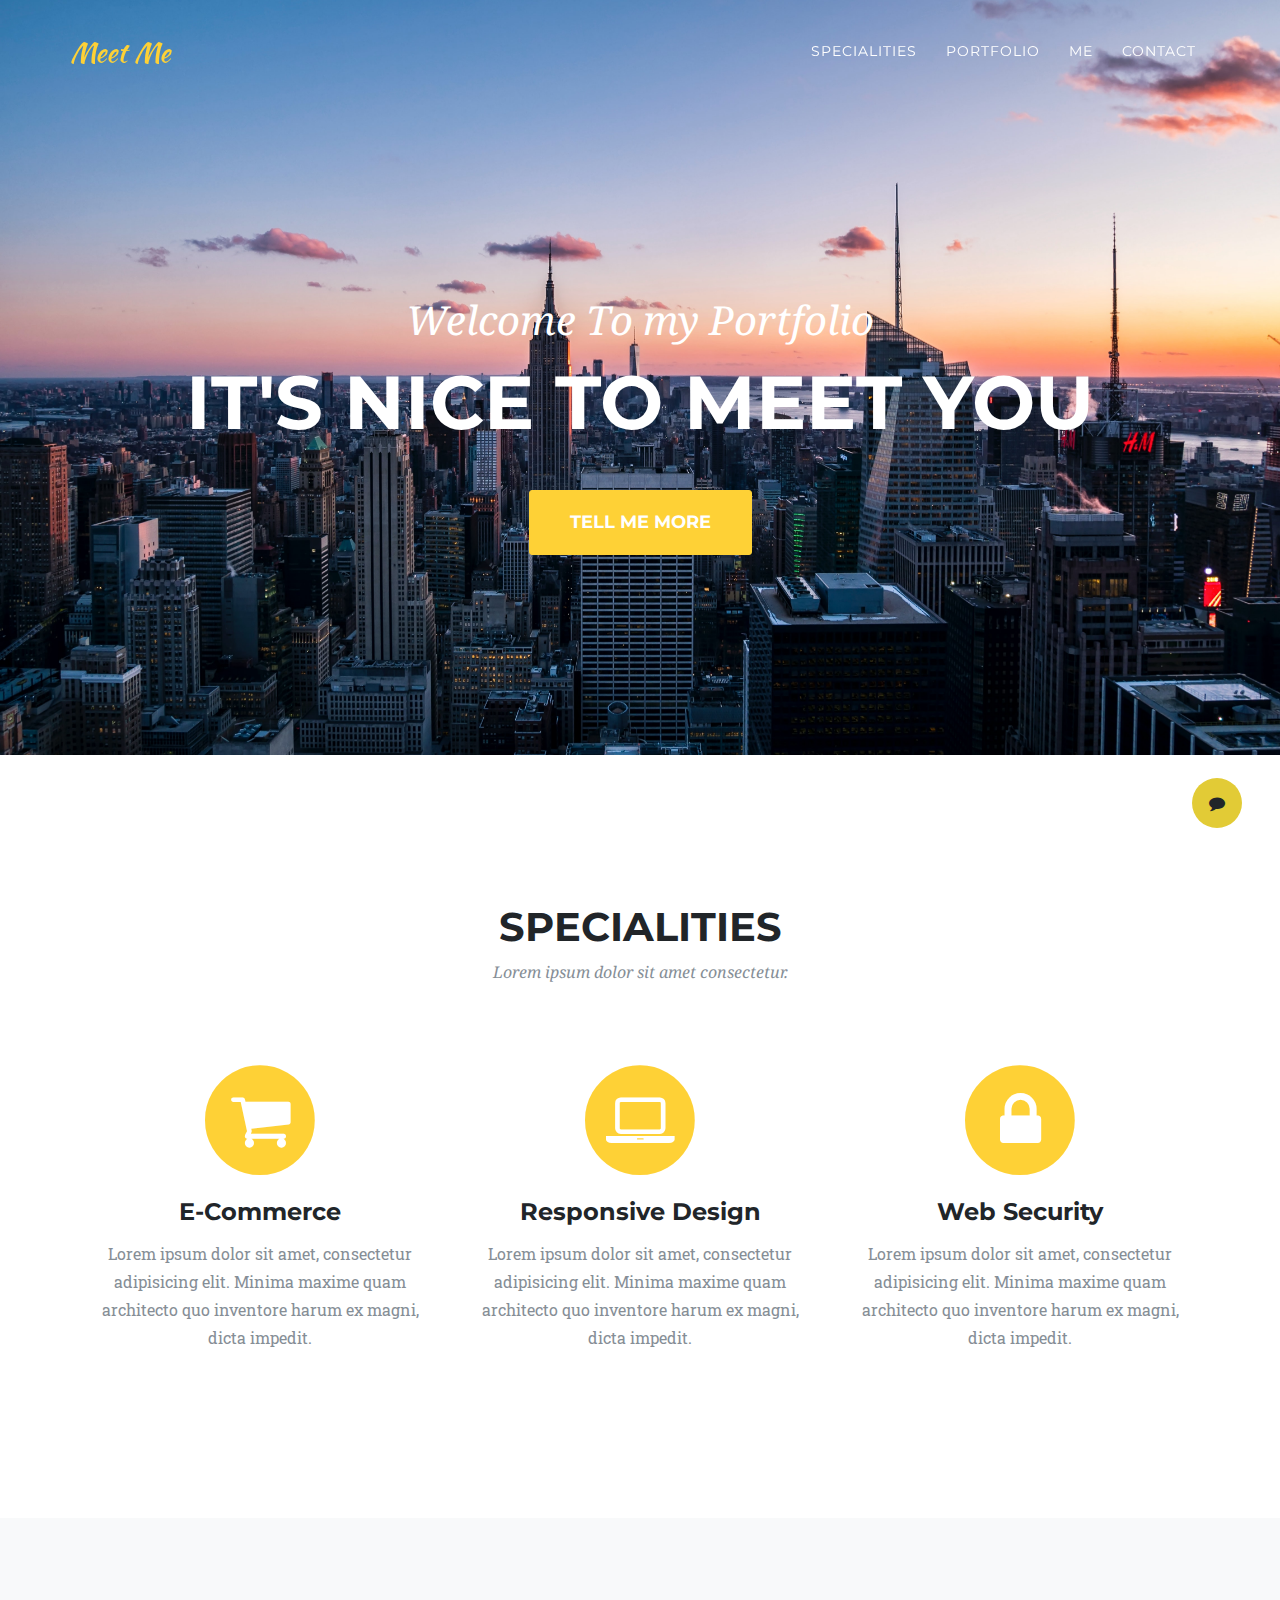
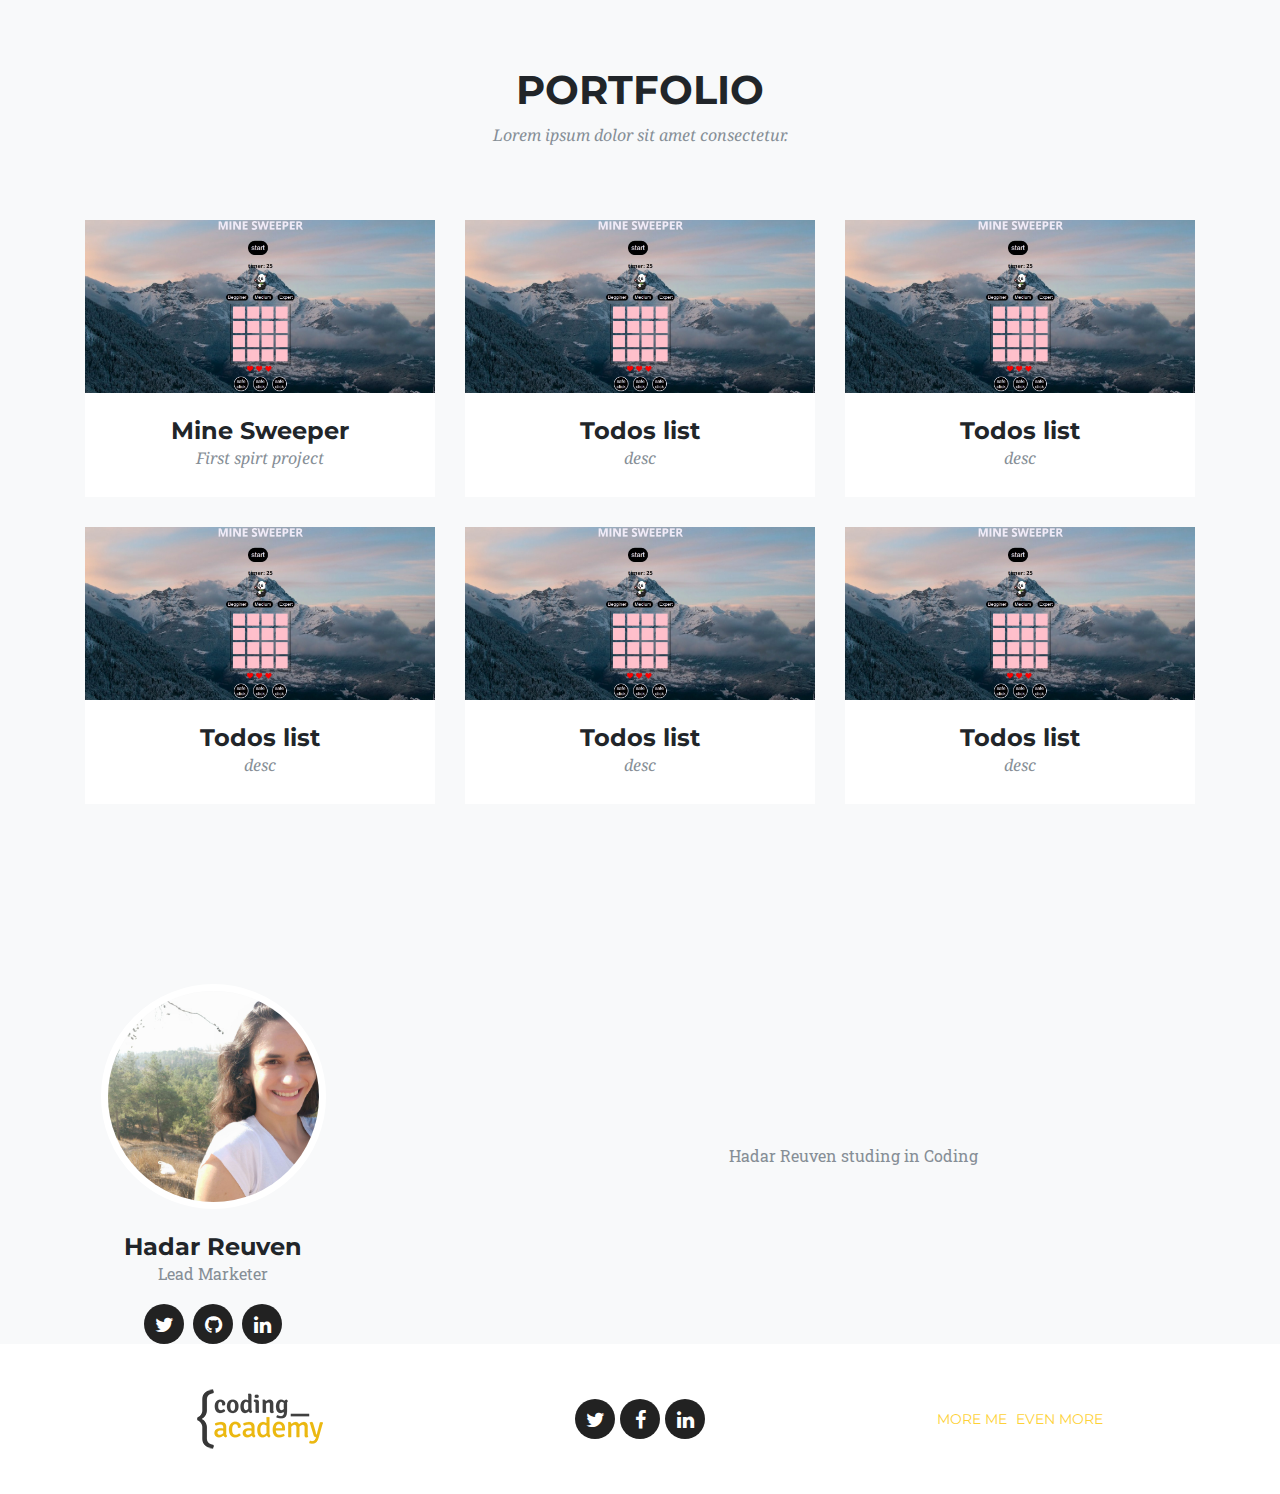
<file: index.html>
<!DOCTYPE html>
<html lang="en">

<head>

  <meta charset="utf-8">
  <meta name="viewport" content="width=device-width, initial-scale=1, shrink-to-fit=no">
  <meta name="description" content="">
  <meta name="author" content="">

  <title>Coding Academy</title>
  <!-- Bootstrap core CSS -->
  <link href="vendor/bootstrap/css/bootstrap.min.css" rel="stylesheet">

  <!-- Custom fonts for this template -->
  <link href="vendor/font-awesome/css/font-awesome.min.css" rel="stylesheet" type="text/css">
  <link href="https://fonts.googleapis.com/css?family=Montserrat:400,700" rel="stylesheet" type="text/css">
  <link href='https://fonts.googleapis.com/css?family=Kaushan+Script' rel='stylesheet' type='text/css'>
  <link href='https://fonts.googleapis.com/css?family=Droid+Serif:400,700,400italic,700italic' rel='stylesheet' type='text/css'>
  <link href='https://fonts.googleapis.com/css?family=Roboto+Slab:400,100,300,700' rel='stylesheet' type='text/css'>

  <!-- Custom styles for this template -->
  <link href="css/ca-gallery.css" rel="stylesheet">

</head>

<body id="page-top" onload="onInitPage()">
  <div class="offcanvas-btn" onClick="openCanvas()">
    <i class="fa fa-comment" aria-hidden="true"></i>
  </div>
  <aside class="offcanvas-aside">

  <!-- Contact -->
  <section id="contact">
    <h4>Contact Me</h4>
  </section>
    
  </aside>

  <!-- Navigation -->
  <nav class="navbar navbar-expand-lg navbar-dark fixed-top" id="mainNav">
    <div class="container">
      <a class="navbar-brand js-scroll-trigger" href="#page-top">Meet Me</a>
      <button class="navbar-toggler navbar-toggler-right" type="button" data-toggle="collapse" data-target="#navbarResponsive"
        aria-controls="navbarResponsive" aria-expanded="false" aria-label="Toggle navigation">
          <i class="fa fa-bars"></i>
        </button>
      <div class="collapse navbar-collapse" id="navbarResponsive">
        <ul class="navbar-nav ml-auto">
          <li class="nav-item">
            <a class="nav-link js-scroll-trigger" href="#services">Specialities</a>
          </li>
          <li class="nav-item">
            <a class="nav-link js-scroll-trigger" href="#portfolio">Portfolio</a>
          </li>
          <li class="nav-item">
            <a class="nav-link js-scroll-trigger" href="#me">Me</a>
          </li>
          <li class="nav-item">
            <a class="nav-link js-scroll-trigger" href="#contact">Contact</a>
          </li>
        </ul>
      </div>
    </div>
  </nav>

  <!-- Header -->
  <header class="masthead">
    <div class="container">
      <div class="intro-text">
        <div class="intro-lead-in">Welcome To my Portfolio</div>
        <div class="intro-heading">It's Nice To Meet You</div>
        <a class="btn btn-xl js-scroll-trigger" href="#services">Tell Me More</a>
      </div>
    </div>
  </header>

  <!-- Services -->
  <section id="services">
    <div class="container">
      <div class="row">
        <div class="col-lg-12 text-center">
          <h2 class="section-heading">Specialities</h2>
          <h3 class="section-subheading text-muted">Lorem ipsum dolor sit amet consectetur.</h3>
        </div>
      </div>
      <div class="row text-center">
        <div class="col-md-4">
          <span class="fa-stack fa-4x">
              <i class="fa fa-circle fa-stack-2x text-primary"></i>
              <i class="fa fa-shopping-cart fa-stack-1x fa-inverse"></i>
            </span>
          <h4 class="service-heading">E-Commerce</h4>
          <p class="text-muted">Lorem ipsum dolor sit amet, consectetur adipisicing elit. Minima maxime quam architecto quo inventore harum ex
            magni, dicta impedit.</p>
        </div>
        <div class="col-md-4">
          <span class="fa-stack fa-4x">
              <i class="fa fa-circle fa-stack-2x text-primary"></i>
              <i class="fa fa-laptop fa-stack-1x fa-inverse"></i>
            </span>
          <h4 class="service-heading">Responsive Design</h4>
          <p class="text-muted">Lorem ipsum dolor sit amet, consectetur adipisicing elit. Minima maxime quam architecto quo inventore harum ex
            magni, dicta impedit.</p>
        </div>
        <div class="col-md-4">
          <span class="fa-stack fa-4x">
              <i class="fa fa-circle fa-stack-2x text-primary"></i>
              <i class="fa fa-lock fa-stack-1x fa-inverse"></i>
            </span>
          <h4 class="service-heading">Web Security</h4>
          <p class="text-muted">Lorem ipsum dolor sit amet, consectetur adipisicing elit. Minima maxime quam architecto quo inventore harum ex
            magni, dicta impedit.</p>
        </div>
      </div>
    </div>
  </section>

  <!-- Portfolio Grid -->
  <section class="bg-light" id="portfolio">
    <div class="container">
      <div class="row">
        <div class="col-lg-12 text-center">
          <h2 class="section-heading">Portfolio</h2>
          <h3 class="section-subheading text-muted">Lorem ipsum dolor sit amet consectetur.</h3>
        </div>
        <div class="row container-rows">
        </div>
      </div>
    </div>
  </section>


  <!-- Me -->
  <section class="bg-light" id="me" style="padding: 0px;">
      <div class="row">
        <div class="col-sm-4">
          <div class="team-member">
            <img class="mx-auto rounded-circle" src="images/Hadar-Reuven.jpeg" alt="">
            <h4>Hadar Reuven</h4>
            <p class="text-muted">Lead Marketer</p>
            <ul class="list-inline social-buttons">
              <li class="list-inline-item">
                <a href="#">
                    <i class="fa fa-twitter"></i>
                  </a>
              </li>
              <li class="list-inline-item">
                <a href="https://github.com/Hadar5325" target="_blank">
                    <i class="fa fa-github"></i>
                  </a>
              </li>
              <li class="list-inline-item">
                <a href="https://www.linkedin.com/in/hadar-reuven-b125a3166/" target="_blank">
                    <i class="fa fa-linkedin"></i>
                  </a>
              </li>
            </ul>
          </div>
        </div>
        <div class="col-sm-8 flex-align-center">
            <p class="large text-muted  about-description">Hadar Reuven studing in Coding</p>    
        </div>
      </div>
  </section>


  <!-- Footer -->
  <footer>
    <div class="container">
      <div class="row">
        <div class="col-md-4 flex-align-center">
          <a href="http://coding-academy.org" target="_blank">
            <img src="./img/ca-logo.png" alt="">
          </a>
        </div>
        <div class="col-md-4 flex-align-center">
          <ul class="list-inline social-buttons flex-align-center">
            <li class="list-inline-item">
              <a href="#">
                  <i class="fa fa-twitter"></i>
                </a>
            </li>
            <li class="list-inline-item flex-align-center">
              <a href="#">
                  <i class="fa fa-facebook"></i>
                </a>
            </li>
            <li class="list-inline-item">
              <a href="#">
                  <i class="fa fa-linkedin"></i>
                </a>
            </li>
          </ul>
        </div>
        <div class="col-md-4 flex-align-center">
            <ul class="list-inline quicklinks">
            <li class="list-inline-item">
              <a href="#">More Me</a>
            </li>
            <li class="list-inline-item">
              <a href="#">Even More</a>
            </li>
          </ul>
        </div>
      </div>
    </div>
  </footer>

  <!-- Portfolio Modals -->
<div class="total-modals">
</div>


  <!-- Bootstrap core JavaScript -->
  <script src="vendor/jquery/jquery.min.js"></script>
  <script src="vendor/popper/popper.min.js"></script>
  <script src="vendor/bootstrap/js/bootstrap.min.js"></script>
  
  <!-- Plugin JavaScript -->
  <script src="vendor/jquery-easing/jquery.easing.min.js"></script>
  
  <!-- Custom scripts for this template -->
  <script src="js/proj-service.js"></script>
  <script src="js/ca-gallery.js"></script>
  <script src="js/offCanvas.js"></script>
  <script src="js/main.js"></script>

</body>

</html>
</file>
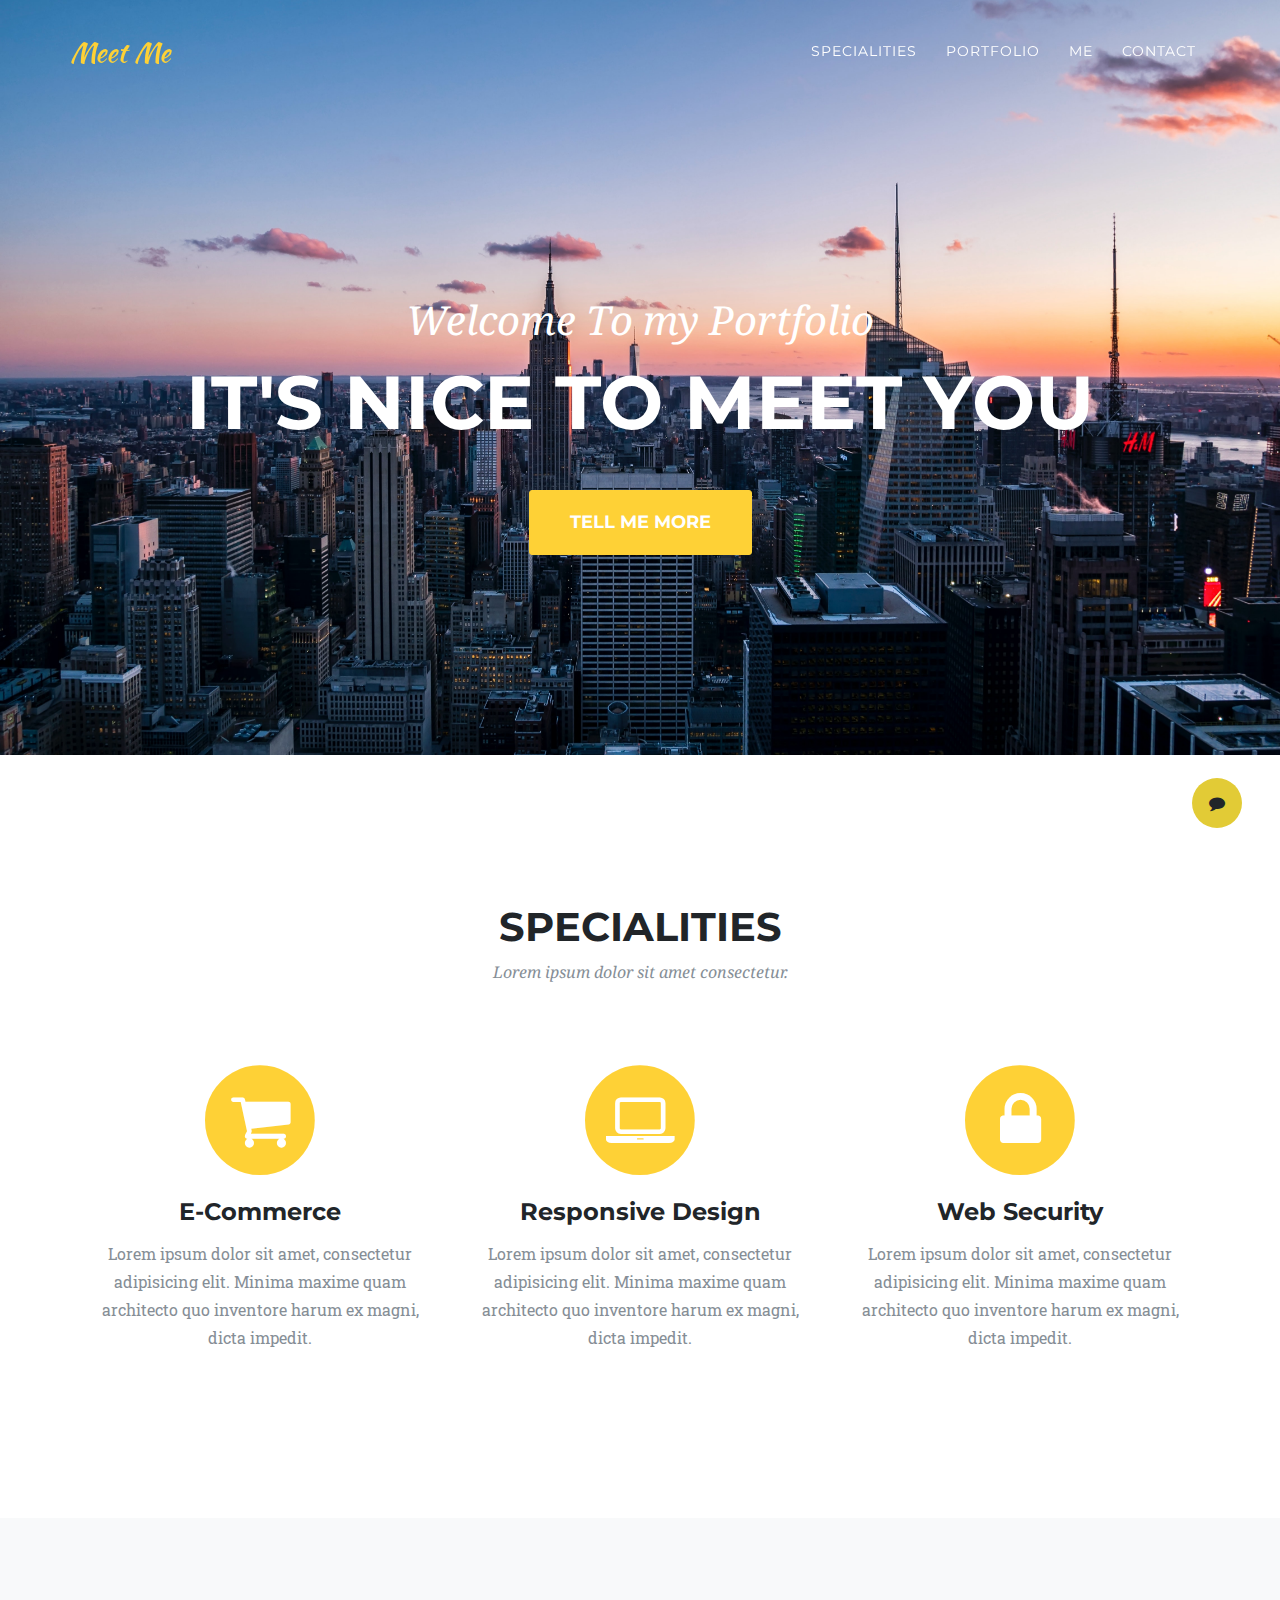
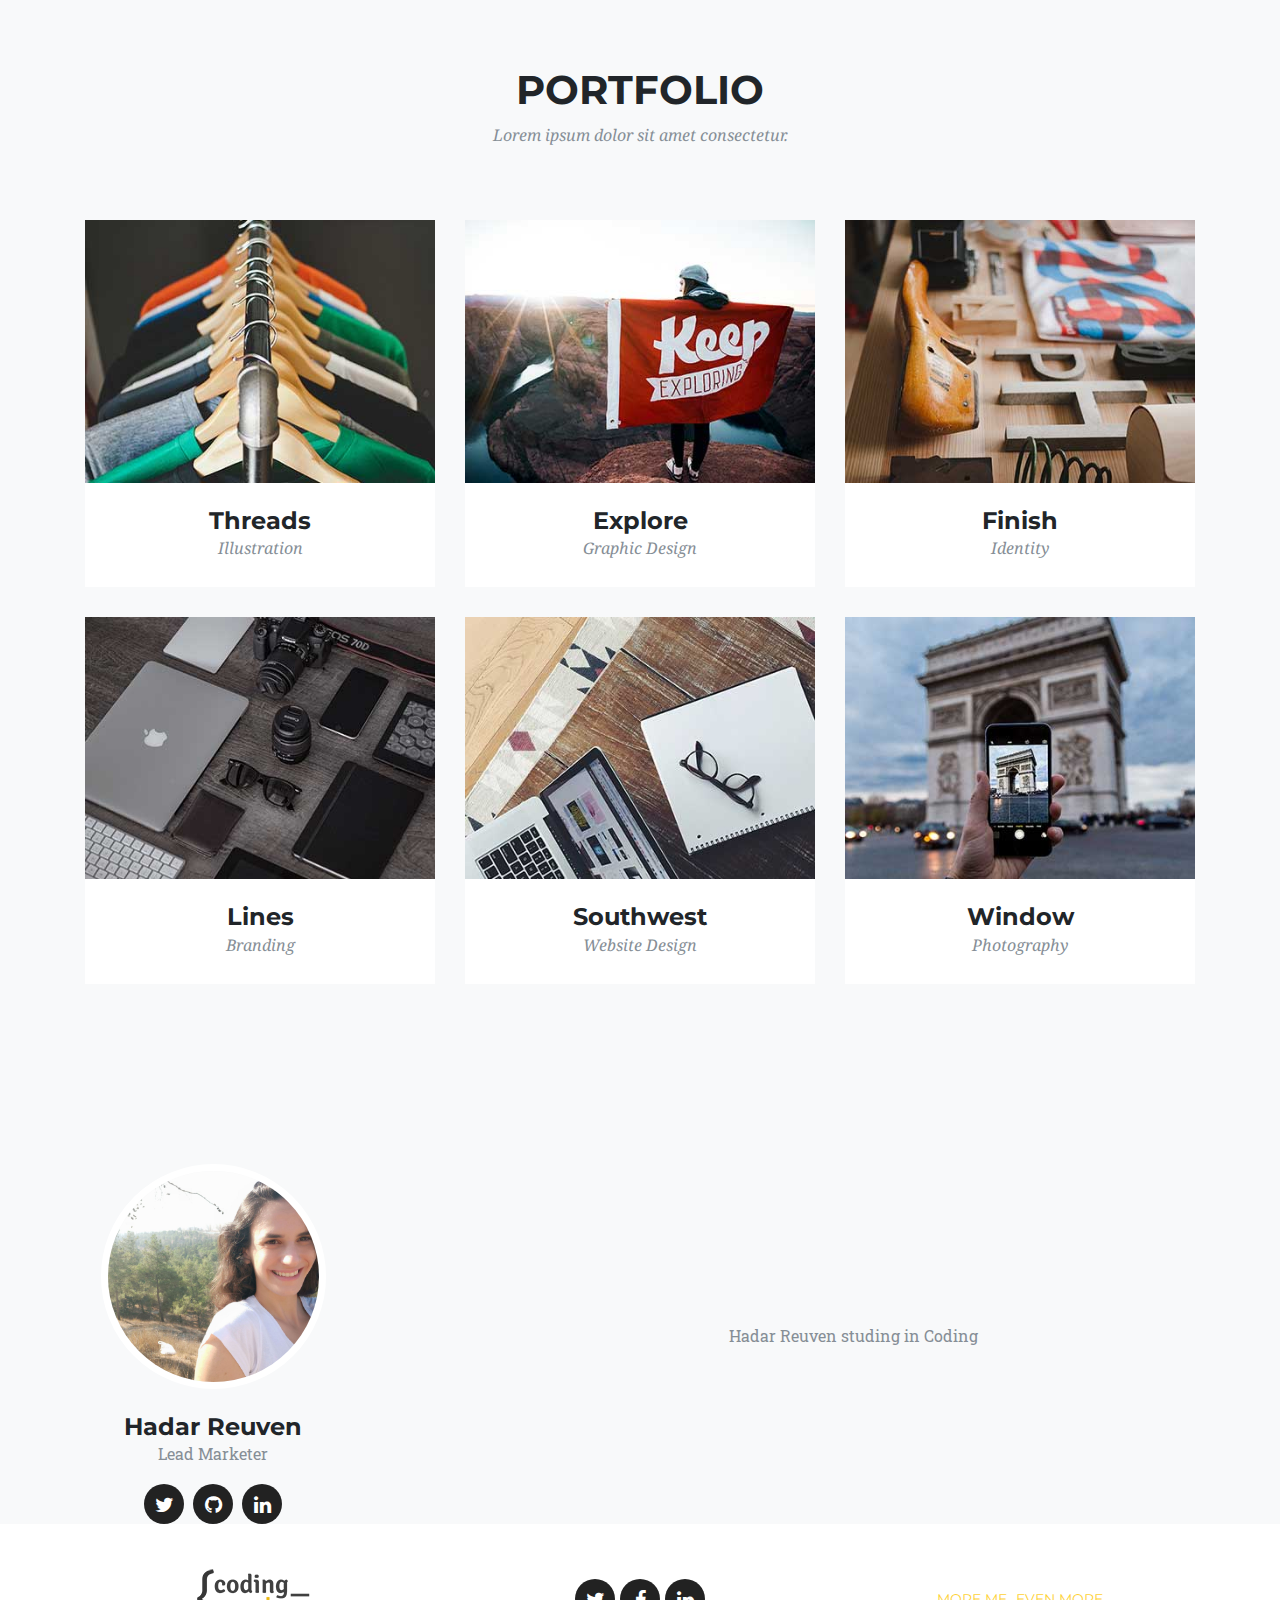
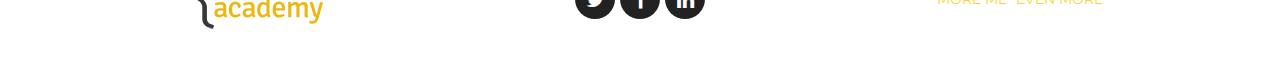
<file: copyHtml.html>
<!DOCTYPE html>
<html lang="en">

<head>

  <meta charset="utf-8">
  <meta name="viewport" content="width=device-width, initial-scale=1, shrink-to-fit=no">
  <meta name="description" content="">
  <meta name="author" content="">

  <title>Coding Academy</title>

  <!-- Bootstrap core CSS -->
  <link href="vendor/bootstrap/css/bootstrap.min.css" rel="stylesheet">

  <!-- Custom fonts for this template -->
  <link href="vendor/font-awesome/css/font-awesome.min.css" rel="stylesheet" type="text/css">
  <link href="https://fonts.googleapis.com/css?family=Montserrat:400,700" rel="stylesheet" type="text/css">
  <link href='https://fonts.googleapis.com/css?family=Kaushan+Script' rel='stylesheet' type='text/css'>
  <link href='https://fonts.googleapis.com/css?family=Droid+Serif:400,700,400italic,700italic' rel='stylesheet' type='text/css'>
  <link href='https://fonts.googleapis.com/css?family=Roboto+Slab:400,100,300,700' rel='stylesheet' type='text/css'>

  <!-- Custom styles for this template -->
  <link href="css/ca-gallery.css" rel="stylesheet">

</head>

<body id="page-top">
  <div class="offcanvas-btn" onClick="openCanvas()">
    <i class="fa fa-comment" aria-hidden="true"></i>
  </div>
  <aside class="offcanvas-aside">

  <!-- Contact -->
  <section id="contact">
    <h4>Contact Me</h4>
  </section>
    
  </aside>

  <!-- Navigation -->
  <nav class="navbar navbar-expand-lg navbar-dark fixed-top" id="mainNav">
    <div class="container">
      <a class="navbar-brand js-scroll-trigger" href="#page-top">Meet Me</a>
      <button class="navbar-toggler navbar-toggler-right" type="button" data-toggle="collapse" data-target="#navbarResponsive"
        aria-controls="navbarResponsive" aria-expanded="false" aria-label="Toggle navigation">
          <i class="fa fa-bars"></i>
        </button>
      <div class="collapse navbar-collapse" id="navbarResponsive">
        <ul class="navbar-nav ml-auto">
          <li class="nav-item">
            <a class="nav-link js-scroll-trigger" href="#services">Specialities</a>
          </li>
          <li class="nav-item">
            <a class="nav-link js-scroll-trigger" href="#portfolio">Portfolio</a>
          </li>
          <li class="nav-item">
            <a class="nav-link js-scroll-trigger" href="#me">Me</a>
          </li>
          <li class="nav-item">
            <a class="nav-link js-scroll-trigger" href="#contact">Contact</a>
          </li>
        </ul>
      </div>
    </div>
  </nav>

  <!-- Header -->
  <header class="masthead">
    <div class="container">
      <div class="intro-text">
        <div class="intro-lead-in">Welcome To my Portfolio</div>
        <div class="intro-heading">It's Nice To Meet You</div>
        <a class="btn btn-xl js-scroll-trigger" href="#services">Tell Me More</a>
      </div>
    </div>
  </header>

  <!-- Services -->
  <section id="services">
    <div class="container">
      <div class="row">
        <div class="col-lg-12 text-center">
          <h2 class="section-heading">Specialities</h2>
          <h3 class="section-subheading text-muted">Lorem ipsum dolor sit amet consectetur.</h3>
        </div>
      </div>
      <div class="row text-center">
        <div class="col-md-4">
          <span class="fa-stack fa-4x">
              <i class="fa fa-circle fa-stack-2x text-primary"></i>
              <i class="fa fa-shopping-cart fa-stack-1x fa-inverse"></i>
            </span>
          <h4 class="service-heading">E-Commerce</h4>
          <p class="text-muted">Lorem ipsum dolor sit amet, consectetur adipisicing elit. Minima maxime quam architecto quo inventore harum ex
            magni, dicta impedit.</p>
        </div>
        <div class="col-md-4">
          <span class="fa-stack fa-4x">
              <i class="fa fa-circle fa-stack-2x text-primary"></i>
              <i class="fa fa-laptop fa-stack-1x fa-inverse"></i>
            </span>
          <h4 class="service-heading">Responsive Design</h4>
          <p class="text-muted">Lorem ipsum dolor sit amet, consectetur adipisicing elit. Minima maxime quam architecto quo inventore harum ex
            magni, dicta impedit.</p>
        </div>
        <div class="col-md-4">
          <span class="fa-stack fa-4x">
              <i class="fa fa-circle fa-stack-2x text-primary"></i>
              <i class="fa fa-lock fa-stack-1x fa-inverse"></i>
            </span>
          <h4 class="service-heading">Web Security</h4>
          <p class="text-muted">Lorem ipsum dolor sit amet, consectetur adipisicing elit. Minima maxime quam architecto quo inventore harum ex
            magni, dicta impedit.</p>
        </div>
      </div>
    </div>
  </section>

  <!-- Portfolio Grid -->
  <section class="bg-light" id="portfolio">
    <div class="container">
      <div class="row">
        <div class="col-lg-12 text-center">
          <h2 class="section-heading">Portfolio</h2>
          <h3 class="section-subheading text-muted">Lorem ipsum dolor sit amet consectetur.</h3>
        </div>
      </div>
      <div class="row">
        <div class="col-md-4 col-sm-6 portfolio-item">
          <a class="portfolio-link" data-toggle="modal" href="#portfolioModal1">
            <div class="portfolio-hover">
              <div class="portfolio-hover-content">
                <i class="fa fa-plus fa-3x"></i>
              </div>
            </div>
            <img class="img-fluid" src="img/portfolio/01-thumbnail.jpg" alt="">
          </a>
          <div class="portfolio-caption">
            <h4>Threads</h4>
            <p class="text-muted">Illustration</p>
          </div>
        </div>
        <div class="col-md-4 col-sm-6 portfolio-item">
          <a class="portfolio-link" data-toggle="modal" href="#portfolioModal2">
            <div class="portfolio-hover">
              <div class="portfolio-hover-content">
                <i class="fa fa-plus fa-3x"></i>
              </div>
            </div>
            <img class="img-fluid" src="img/portfolio/02-thumbnail.jpg" alt="">
          </a>
          <div class="portfolio-caption">
            <h4>Explore</h4>
            <p class="text-muted">Graphic Design</p>
          </div>
        </div>
        <div class="col-md-4 col-sm-6 portfolio-item">
          <a class="portfolio-link" data-toggle="modal" href="#portfolioModal3">
            <div class="portfolio-hover">
              <div class="portfolio-hover-content">
                <i class="fa fa-plus fa-3x"></i>
              </div>
            </div>
            <img class="img-fluid" src="img/portfolio/03-thumbnail.jpg" alt="">
          </a>
          <div class="portfolio-caption">
            <h4>Finish</h4>
            <p class="text-muted">Identity</p>
          </div>
        </div>
        <div class="col-md-4 col-sm-6 portfolio-item">
          <a class="portfolio-link" data-toggle="modal" href="#portfolioModal4">
            <div class="portfolio-hover">
              <div class="portfolio-hover-content">
                <i class="fa fa-plus fa-3x"></i>
              </div>
            </div>
            <img class="img-fluid" src="img/portfolio/04-thumbnail.jpg" alt="">
          </a>
          <div class="portfolio-caption">
            <h4>Lines</h4>
            <p class="text-muted">Branding</p>
          </div>
        </div>
        <div class="col-md-4 col-sm-6 portfolio-item">
          <a class="portfolio-link" data-toggle="modal" href="#portfolioModal5">
            <div class="portfolio-hover">
              <div class="portfolio-hover-content">
                <i class="fa fa-plus fa-3x"></i>
              </div>
            </div>
            <img class="img-fluid" src="img/portfolio/05-thumbnail.jpg" alt="">
          </a>
          <div class="portfolio-caption">
            <h4>Southwest</h4>
            <p class="text-muted">Website Design</p>
          </div>
        </div>
        <div class="col-md-4 col-sm-6 portfolio-item">
          <a class="portfolio-link" data-toggle="modal" href="#portfolioModal6">
            <div class="portfolio-hover">
              <div class="portfolio-hover-content">
                <i class="fa fa-plus fa-3x"></i>
              </div>
            </div>
            <img class="img-fluid" src="img/portfolio/06-thumbnail.jpg" alt="">
          </a>
          <div class="portfolio-caption">
            <h4>Window</h4>
            <p class="text-muted">Photography</p>
          </div>
        </div>
      </div>
    </div>
  </section>


  <!-- Me -->
  <section class="bg-light" id="me" style="padding: 0px;">
      <div class="row">
        <div class="col-sm-4">
          <div class="team-member">
            <img class="mx-auto rounded-circle" src="images/Hadar-Reuven.jpeg" alt="">
            <h4>Hadar Reuven</h4>
            <p class="text-muted">Lead Marketer</p>
            <ul class="list-inline social-buttons">
              <li class="list-inline-item">
                <a href="#">
                    <i class="fa fa-twitter"></i>
                  </a>
              </li>
              <li class="list-inline-item">
                <a href="https://github.com/Hadar5325" target="_blank">
                    <i class="fa fa-github"></i>
                  </a>
              </li>
              <li class="list-inline-item">
                <a href="https://www.linkedin.com/in/hadar-reuven-b125a3166/" target="_blank">
                    <i class="fa fa-linkedin"></i>
                  </a>
              </li>
            </ul>
          </div>
        </div>
        <div class="col-sm-8 flex-align-center">
            <p class="large text-muted  about-description">Hadar Reuven studing in Coding</p>    
        </div>
      </div>
  </section>


  <!-- Footer -->
  <footer>
    <div class="container">
      <div class="row">
        <div class="col-md-4 flex-align-center">
          <a href="http://coding-academy.org" target="_blank">
            <img src="./img/ca-logo.png" alt="">
          </a>
        </div>
        <div class="col-md-4 flex-align-center">
          <ul class="list-inline social-buttons flex-align-center">
            <li class="list-inline-item">
              <a href="#">
                  <i class="fa fa-twitter"></i>
                </a>
            </li>
            <li class="list-inline-item flex-align-center">
              <a href="#">
                  <i class="fa fa-facebook"></i>
                </a>
            </li>
            <li class="list-inline-item">
              <a href="#">
                  <i class="fa fa-linkedin"></i>
                </a>
            </li>
          </ul>
        </div>
        <div class="col-md-4 flex-align-center">
            <ul class="list-inline quicklinks">
            <li class="list-inline-item">
              <a href="#">More Me</a>
            </li>
            <li class="list-inline-item">
              <a href="#">Even More</a>
            </li>
          </ul>
        </div>
      </div>
    </div>
  </footer>

  <!-- Portfolio Modals -->

  <!-- Modal 1 -->
  <div class="portfolio-modal modal fade" id="portfolioModal1" tabindex="-1" role="dialog" aria-hidden="true">
    <div class="modal-dialog">
      <div class="modal-content">
        <div class="close-modal" data-dismiss="modal">
          <div class="lr">
            <div class="rl"></div>
          </div>
        </div>
        <div class="container">
          <div class="row">
            <div class="col-lg-8 mx-auto">
              <div class="modal-body">
                <!-- Project Details Go Here -->
                <h2>Project Name</h2>
                <p class="item-intro text-muted">Lorem ipsum dolor sit amet consectetur.</p>
                <img class="img-fluid d-block mx-auto" src="img/portfolio/01-full.jpg" alt="">
                <p>Use this area to describe your project. Lorem ipsum dolor sit amet, consectetur adipisicing elit. Est blanditiis
                  dolorem culpa incidunt minus dignissimos deserunt repellat aperiam quasi sunt officia expedita beatae cupiditate,
                  maiores repudiandae, nostrum, reiciendis facere nemo!</p>
                <ul class="list-inline">
                  <li>Date: January 2017</li>
                  <li>Client: Threads</li>
                  <li>Category: Illustration</li>
                </ul>
                <button class="btn btn-primary" data-dismiss="modal" type="button">
                    <i class="fa fa-times"></i>
                    Close Project</button>
              </div>
            </div>
          </div>
        </div>
      </div>
    </div>
  </div>

  <!-- Modal 2 -->
  <div class="portfolio-modal modal fade" id="portfolioModal2" tabindex="-1" role="dialog" aria-hidden="true">
    <div class="modal-dialog">
      <div class="modal-content">
        <div class="close-modal" data-dismiss="modal">
          <div class="lr">
            <div class="rl"></div>
          </div>
        </div>
        <div class="container">
          <div class="row">
            <div class="col-lg-8 mx-auto">
              <div class="modal-body">
                <!-- Project Details Go Here -->
                <h2>Project Name</h2>
                <p class="item-intro text-muted">Lorem ipsum dolor sit amet consectetur.</p>
                <img class="img-fluid d-block mx-auto" src="img/portfolio/02-full.jpg" alt="">
                <p>Use this area to describe your project. Lorem ipsum dolor sit amet, consectetur adipisicing elit. Est blanditiis
                  dolorem culpa incidunt minus dignissimos deserunt repellat aperiam quasi sunt officia expedita beatae cupiditate,
                  maiores repudiandae, nostrum, reiciendis facere nemo!</p>
                <ul class="list-inline">
                  <li>Date: January 2017</li>
                  <li>Client: Explore</li>
                  <li>Category: Graphic Design</li>
                </ul>
                <button class="btn btn-primary" data-dismiss="modal" type="button">
                    <i class="fa fa-times"></i>
                    Close Project</button>
              </div>
            </div>
          </div>
        </div>
      </div>
    </div>
  </div>

  <!-- Modal 3 -->
  <div class="portfolio-modal modal fade" id="portfolioModal3" tabindex="-1" role="dialog" aria-hidden="true">
    <div class="modal-dialog">
      <div class="modal-content">
        <div class="close-modal" data-dismiss="modal">
          <div class="lr">
            <div class="rl"></div>
          </div>
        </div>
        <div class="container">
          <div class="row">
            <div class="col-lg-8 mx-auto">
              <div class="modal-body">
                <!-- Project Details Go Here -->
                <h2>Project Name</h2>
                <p class="item-intro text-muted">Lorem ipsum dolor sit amet consectetur.</p>
                <img class="img-fluid d-block mx-auto" src="img/portfolio/03-full.jpg" alt="">
                <p>Use this area to describe your project. Lorem ipsum dolor sit amet, consectetur adipisicing elit. Est blanditiis
                  dolorem culpa incidunt minus dignissimos deserunt repellat aperiam quasi sunt officia expedita beatae cupiditate,
                  maiores repudiandae, nostrum, reiciendis facere nemo!</p>
                <ul class="list-inline">
                  <li>Date: January 2017</li>
                  <li>Client: Finish</li>
                  <li>Category: Identity</li>
                </ul>
                <button class="btn btn-primary" data-dismiss="modal" type="button">
                    <i class="fa fa-times"></i>
                    Close Project</button>
              </div>
            </div>
          </div>
        </div>
      </div>
    </div>
  </div>

  <!-- Modal 4 -->
  <div class="portfolio-modal modal fade" id="portfolioModal4" tabindex="-1" role="dialog" aria-hidden="true">
    <div class="modal-dialog">
      <div class="modal-content">
        <div class="close-modal" data-dismiss="modal">
          <div class="lr">
            <div class="rl"></div>
          </div>
        </div>
        <div class="container">
          <div class="row">
            <div class="col-lg-8 mx-auto">
              <div class="modal-body">
                <!-- Project Details Go Here -->
                <h2>Project Name</h2>
                <p class="item-intro text-muted">Lorem ipsum dolor sit amet consectetur.</p>
                <img class="img-fluid d-block mx-auto" src="img/portfolio/04-full.jpg" alt="">
                <p>Use this area to describe your project. Lorem ipsum dolor sit amet, consectetur adipisicing elit. Est blanditiis
                  dolorem culpa incidunt minus dignissimos deserunt repellat aperiam quasi sunt officia expedita beatae cupiditate,
                  maiores repudiandae, nostrum, reiciendis facere nemo!</p>
                <ul class="list-inline">
                  <li>Date: January 2017</li>
                  <li>Client: Lines</li>
                  <li>Category: Branding</li>
                </ul>
                <button class="btn btn-primary" data-dismiss="modal" type="button">
                    <i class="fa fa-times"></i>
                    Close Project</button>
              </div>
            </div>
          </div>
        </div>
      </div>
    </div>
  </div>

  <!-- Modal 5 -->
  <div class="portfolio-modal modal fade" id="portfolioModal5" tabindex="-1" role="dialog" aria-hidden="true">
    <div class="modal-dialog">
      <div class="modal-content">
        <div class="close-modal" data-dismiss="modal">
          <div class="lr">
            <div class="rl"></div>
          </div>
        </div>
        <div class="container">
          <div class="row">
            <div class="col-lg-8 mx-auto">
              <div class="modal-body">
                <!-- Project Details Go Here -->
                <h2>Project Name</h2>
                <p class="item-intro text-muted">Lorem ipsum dolor sit amet consectetur.</p>
                <img class="img-fluid d-block mx-auto" src="img/portfolio/05-full.jpg" alt="">
                <p>Use this area to describe your project. Lorem ipsum dolor sit amet, consectetur adipisicing elit. Est blanditiis
                  dolorem culpa incidunt minus dignissimos deserunt repellat aperiam quasi sunt officia expedita beatae cupiditate,
                  maiores repudiandae, nostrum, reiciendis facere nemo!</p>
                <ul class="list-inline">
                  <li>Date: January 2017</li>
                  <li>Client: Southwest</li>
                  <li>Category: Website Design</li>
                </ul>
                <button class="btn btn-primary" data-dismiss="modal" type="button">
                    <i class="fa fa-times"></i>
                    Close Project</button>
              </div>
            </div>
          </div>
        </div>
      </div>
    </div>
  </div>

  <!-- Modal 6 -->
  <div class="portfolio-modal modal fade" id="portfolioModal6" tabindex="-1" role="dialog" aria-hidden="true">
    <div class="modal-dialog">
      <div class="modal-content">
        <div class="close-modal" data-dismiss="modal">
          <div class="lr">
            <div class="rl"></div>
          </div>
        </div>
        <div class="container">
          <div class="row">
            <div class="col-lg-8 mx-auto">
              <div class="modal-body">
                <!-- Project Details Go Here -->
                <h2>Project Name</h2>
                <p class="item-intro text-muted">Lorem ipsum dolor sit amet consectetur.</p>
                <img class="img-fluid d-block mx-auto" src="img/portfolio/06-full.jpg" alt="">
                <p>Use this area to describe your project. Lorem ipsum dolor sit amet, consectetur adipisicing elit. Est blanditiis
                  dolorem culpa incidunt minus dignissimos deserunt repellat aperiam quasi sunt officia expedita beatae cupiditate,
                  maiores repudiandae, nostrum, reiciendis facere nemo!</p>
                <ul class="list-inline">
                  <li>Date: January 2017</li>
                  <li>Client: Window</li>
                  <li>Category: Photography</li>
                </ul>
                <button class="btn btn-primary" data-dismiss="modal" type="button">
                    <i class="fa fa-times"></i>
                    Close Project</button>
              </div>
            </div>
          </div>
        </div>
      </div>
    </div>
  </div>

  <!-- Bootstrap core JavaScript -->
  <script src="vendor/jquery/jquery.min.js"></script>
  <script src="vendor/popper/popper.min.js"></script>
  <script src="vendor/bootstrap/js/bootstrap.min.js"></script>

  <!-- Plugin JavaScript -->
  <script src="vendor/jquery-easing/jquery.easing.min.js"></script>

  <!-- Custom scripts for this template -->
  <script src="js/ca-gallery.js"></script>
  <script src="js/offCanvas.js"></script>
  <script src="js/main.js"></script>


</body>

</html>
</file>
<file: css/ca-gallery.css>
body {
    overflow-x: hidden;
    font-family: 'Roboto Slab', 'Helvetica Neue', Helvetica, Arial, sans-serif;
}
p {
    line-height: 1.75;
}
a {
    color: #fed136;
}
a.active,
a:active,
a:focus,
a:hover {
    color: #fec503;
}
h1,
h2,
h3,
h4,
h5,
h6 {
    font-weight: 700;
    font-family: 'Montserrat', 'Helvetica Neue', Helvetica, Arial, sans-serif;
    text-transform: uppercase;
}
section {
    padding: 100px 0;
}
section h2.section-heading {
    font-size: 40px;
    margin-top: 0;
    margin-bottom: 15px;
}
section h3.section-subheading {
    font-size: 16px;
    font-weight: 400;
    font-style: italic;
    margin-bottom: 75px;
    text-transform: none;
    font-family: 'Droid Serif', 'Helvetica Neue', Helvetica, Arial, sans-serif;
}
@media (min-width: 768px) {
    section {
        padding: 150px 0;
    }
}
::-moz-selection {
    background: #fed136;
    text-shadow: none;
}
::selection {
    background: #fed136;
    text-shadow: none;
}
img::selection {
    background: transparent;
}
img::-moz-selection {
    background: transparent;
}
body {
    -webkit-tap-highlight-color: #fed136;
}
.offcanvas-btn {
    z-index: 100000;
    position: fixed;
    bottom: 8%;
    right: 3%;
    height: 50px;
    width: 50px;
    background: #e2cb36;
    border-radius: 50%;
    display: flex;
    justify-content: center;
    align-items: center;
    cursor: pointer;
    margin-right: 0;
    transition: all 0.3s ease;
}
.offcanvas-btn-open {
    margin-right: 80vw;
}
.offcanvas-aside {
    position: fixed;
    height: 100%;
    background: red;
    width: 80vw;
    right: -80vw;
    z-index: 10;
    transition: all 0.3s ease;
    display: flex;
    flex-direction: column;
    align-items: center;
    justify-content: space-around;
}
.offcanvas-aside img {
    border-radius: 50%;
}
.offcanvas-aside p {
    text-align: center;
}
.offcanvas-aside .offcanvas-content-suffix {
    height: 20%;
}

@media (min-width: 575px) {
    .offcanvas-btn-open {
        margin-right: 30vw;
    }
    .offcanvas-aside {
        width: 30vw;
        right: -30vw;
    }
}
.offcanvas-aside-open {
    right: 0;
    
}

#mainNav {
    background-color: #222222;
    z-index: 5;
}
#mainNav .navbar-toggler {
    font-size: 12px;
    right: 0;
    padding: 13px;
    text-transform: uppercase;
    color: white;
    border: 0;
    background-color: #fed136;
    font-family: 'Montserrat', 'Helvetica Neue', Helvetica, Arial, sans-serif;
    text-transform: uppercase;
}
#mainNav .navbar-brand {
    color: #fed136;
    font-family: 'Kaushan Script', 'Helvetica Neue', Helvetica, Arial, cursive;
}
#mainNav .navbar-brand.active,
#mainNav .navbar-brand:active,
#mainNav .navbar-brand:focus,
#mainNav .navbar-brand:hover {
    color: #fec503;
}
#mainNav .navbar-nav .nav-item .nav-link {
    font-size: 90%;
    font-weight: 400;
    padding: 0.75em 0;
    letter-spacing: 1px;
    color: white;
    font-family: 'Montserrat', 'Helvetica Neue', Helvetica, Arial, sans-serif;
    text-transform: uppercase;
}
#mainNav .navbar-nav .nav-item .nav-link.active,
#mainNav .navbar-nav .nav-item .nav-link:hover {
    color: #fed136;
}
@media (min-width: 992px) {
    
    #mainNav {
        padding-top: 25px;
        padding-bottom: 25px;
        -webkit-transition: padding-top 0.3s, padding-bottom 0.3s;
        -moz-transition: padding-top 0.3s, padding-bottom 0.3s;
        transition: padding-top 0.3s, padding-bottom 0.3s;
        border: none;
        background-color: transparent;
    }
    #mainNav .navbar-brand {
        font-size: 1.75em;
        -webkit-transition: all 0.3s;
        -moz-transition: all 0.3s;
        transition: all 0.3s;
    }
    #mainNav .navbar-nav .nav-item .nav-link {
        padding: 1.1em 1em !important;
    }
    #mainNav.navbar-shrink {
        padding-top: 0;
        padding-bottom: 0;
        background-color: #222222;
    }
    #mainNav.navbar-shrink .navbar-brand {
        font-size: 1.25em;
        padding: 12px 0;
    }
   
}
header.masthead {
    text-align: center;
    color: white;
    background-image: url("../images/New-York.jpg");
    background-repeat: no-repeat;
    background-attachment: scroll;
    background-position: center center;
    -webkit-background-size: cover;
    -moz-background-size: cover;
    -o-background-size: cover;
    background-size: cover;
}
header.masthead .intro-text {
    padding-top: 150px;
    padding-bottom: 100px;
}
header.masthead .intro-text .intro-lead-in {
    font-size: 22px;
    font-style: italic;
    line-height: 22px;
    margin-bottom: 25px;
    font-family: 'Droid Serif', 'Helvetica Neue', Helvetica, Arial, sans-serif;
}
header.masthead .intro-text .intro-heading {
    font-size: 50px;
    font-weight: 700;
    line-height: 50px;
    margin-bottom: 25px;
    font-family: 'Montserrat', 'Helvetica Neue', Helvetica, Arial, sans-serif;
    text-transform: uppercase;
}
@media (min-width: 768px) {
    header.masthead .intro-text {
        padding-top: 300px;
        padding-bottom: 200px;
    }
    header.masthead .intro-text .intro-lead-in {
        font-size: 40px;
        font-style: italic;
        line-height: 40px;
        margin-bottom: 25px;
        font-family: 'Droid Serif', 'Helvetica Neue', Helvetica, Arial, sans-serif;
    }
    header.masthead .intro-text .intro-heading {
        font-size: 75px;
        font-weight: 700;
        line-height: 75px;
        margin-bottom: 50px;
        font-family: 'Montserrat', 'Helvetica Neue', Helvetica, Arial, sans-serif;
        text-transform: uppercase;
    }
}
.service-heading {
    margin: 15px 0;
    text-transform: none;
}

#portfolio .portfolio-item {
    right: 0;
    margin: 0 0 15px;
}
#portfolio .portfolio-item .portfolio-link {
    position: relative;
    display: block;
    max-width: 400px;
    margin: 0 auto;
    cursor: pointer;
}
#portfolio .portfolio-item .portfolio-link .portfolio-hover {
    position: absolute;
    width: 100%;
    height: 100%;
    -webkit-transition: all ease 0.5s;
    -moz-transition: all ease 0.5s;
    transition: all ease 0.5s;
    opacity: 0;
    background: rgba(254, 209, 54, 0.9);
}
#portfolio .portfolio-item .portfolio-link .portfolio-hover:hover {
    opacity: 1;
}
#portfolio .portfolio-item .portfolio-link .portfolio-hover .portfolio-hover-content {
    font-size: 20px;
    position: absolute;
    top: 50%;
    width: 100%;
    height: 20px;
    margin-top: -12px;
    text-align: center;
    color: white;
}
#portfolio .portfolio-item .portfolio-link .portfolio-hover .portfolio-hover-content i {
    margin-top: -12px;
}
#portfolio .portfolio-item .portfolio-link .portfolio-hover .portfolio-hover-content h3,
#portfolio .portfolio-item .portfolio-link .portfolio-hover .portfolio-hover-content h4 {
    margin: 0;
}
#portfolio .portfolio-item .portfolio-caption {
    max-width: 400px;
    margin: 0 auto;
    padding: 25px;
    text-align: center;
    background-color: white;
}
#portfolio .portfolio-item .portfolio-caption h4 {
    margin: 0;
    text-transform: none;
}
#portfolio .portfolio-item .portfolio-caption p {
    font-size: 16px;
    font-style: italic;
    margin: 0;
    font-family: 'Droid Serif', 'Helvetica Neue', Helvetica, Arial, sans-serif;
}
#portfolio * {
    z-index: 2;
}
@media (min-width: 767px) {
    #portfolio .portfolio-item {
        margin: 0 0 30px;
    }
}
.portfolio-modal .modal-dialog {
    max-width: none;
    height: 100%;
    margin: 0;
}
.portfolio-modal .modal-content {
    min-height: 100%;
    padding: 100px 0;
    text-align: center;
    border: none;
    border-radius: 0;
    background-clip: border-box;
    -webkit-box-shadow: none;
    box-shadow: none;
}
.portfolio-modal .modal-content h2 {
    font-size: 3em;
    margin-bottom: 15px;
}
.portfolio-modal .modal-content p {
    margin-bottom: 30px;
}
.portfolio-modal .modal-content p.item-intro {
    font-size: 16px;
    font-style: italic;
    margin: 20px 0 30px;
    font-family: 'Droid Serif', 'Helvetica Neue', Helvetica, Arial, sans-serif;
}
.portfolio-modal .modal-content ul.list-inline {
    margin-top: 0;
    margin-bottom: 30px;
}
.portfolio-modal .modal-content img {
    margin-bottom: 30px;
}
.portfolio-modal .modal-content button {
    cursor: pointer;
}
.portfolio-modal .close-modal {
    position: absolute;
    top: 25px;
    right: 25px;
    width: 75px;
    height: 75px;
    cursor: pointer;
    background-color: transparent;
}
.portfolio-modal .close-modal:hover {
    opacity: 0.3;
}
.portfolio-modal .close-modal .lr {
    /* Safari and Chrome */
    
    z-index: 1051;
    width: 1px;
    height: 75px;
    margin-left: 35px;
    /* IE 9 */
    
    -webkit-transform: rotate(45deg);
    -ms-transform: rotate(45deg);
    transform: rotate(45deg);
    background-color: #222222;
}
.portfolio-modal .close-modal .lr .rl {
    /* Safari and Chrome */
    
    z-index: 1052;
    width: 1px;
    height: 75px;
    /* IE 9 */
    
    -webkit-transform: rotate(90deg);
    -ms-transform: rotate(90deg);
    transform: rotate(90deg);
    background-color: #222222;
}
.portfolio-modal .modal-backdrop {
    display: none;
    opacity: 0;
}
.timeline {
    position: relative;
    padding: 0;
    list-style: none;
}
.timeline:before {
    position: absolute;
    top: 0;
    bottom: 0;
    left: 40px;
    width: 2px;
    margin-left: -1.5px;
    content: '';
    background-color: #f1f1f1;
}
.timeline > li {
    position: relative;
    min-height: 50px;
    margin-bottom: 50px;
}
.timeline > li:after,
.timeline > li:before {
    display: table;
    content: ' ';
}
.timeline > li:after {
    clear: both;
}
.timeline > li .timeline-panel {
    position: relative;
    float: right;
    width: 100%;
    padding: 0 20px 0 100px;
    text-align: left;
}
.timeline > li .timeline-panel:before {
    right: auto;
    left: -15px;
    border-right-width: 15px;
    border-left-width: 0;
}
.timeline > li .timeline-panel:after {
    right: auto;
    left: -14px;
    border-right-width: 14px;
    border-left-width: 0;
}
.timeline > li .timeline-image {
    position: absolute;
    z-index: 100;
    left: 0;
    width: 80px;
    height: 80px;
    margin-left: 0;
    text-align: center;
    color: white;
    border: 7px solid #f1f1f1;
    border-radius: 100%;
    background-color: #fed136;
}
.timeline > li .timeline-image h4 {
    font-size: 10px;
    line-height: 14px;
    margin-top: 12px;
}
.timeline > li.timeline-inverted > .timeline-panel {
    float: right;
    padding: 0 20px 0 100px;
    text-align: left;
}
.timeline > li.timeline-inverted > .timeline-panel:before {
    right: auto;
    left: -15px;
    border-right-width: 15px;
    border-left-width: 0;
}
.timeline > li.timeline-inverted > .timeline-panel:after {
    right: auto;
    left: -14px;
    border-right-width: 14px;
    border-left-width: 0;
}
.timeline > li:last-child {
    margin-bottom: 0;
}
.timeline .timeline-heading h4 {
    margin-top: 0;
    color: inherit;
}
.timeline .timeline-heading h4.subheading {
    text-transform: none;
}
.timeline .timeline-body > ul,
.timeline .timeline-body > p {
    margin-bottom: 0;
}
@media (min-width: 768px) {
    .timeline:before {
        left: 50%;
    }
    .timeline > li {
        min-height: 100px;
        margin-bottom: 100px;
    }
    .timeline > li .timeline-panel {
        float: left;
        width: 41%;
        padding: 0 20px 20px 30px;
        text-align: right;
    }
    .timeline > li .timeline-image {
        left: 50%;
        width: 100px;
        height: 100px;
        margin-left: -50px;
    }
    .timeline > li .timeline-image h4 {
        font-size: 13px;
        line-height: 18px;
        margin-top: 16px;
    }
    .timeline > li.timeline-inverted > .timeline-panel {
        float: right;
        padding: 0 30px 20px 20px;
        text-align: left;
    }
}
@media (min-width: 992px) {
    .timeline > li {
        min-height: 150px;
    }
    .timeline > li .timeline-panel {
        padding: 0 20px 20px;
    }
    .timeline > li .timeline-image {
        width: 150px;
        height: 150px;
        margin-left: -75px;
    }
    .timeline > li .timeline-image h4 {
        font-size: 18px;
        line-height: 26px;
        margin-top: 30px;
    }
    .timeline > li.timeline-inverted > .timeline-panel {
        padding: 0 20px 20px;
    }
}
@media (min-width: 1200px) {
    .timeline > li {
        min-height: 170px;
    }
    .timeline > li .timeline-panel {
        padding: 0 20px 20px 100px;
    }
    .timeline > li .timeline-image {
        width: 170px;
        height: 170px;
        margin-left: -85px;
    }
    .timeline > li .timeline-image h4 {
        margin-top: 40px;
    }
    .timeline > li.timeline-inverted > .timeline-panel {
        padding: 0 100px 20px 20px;
    }
}
.team-member {
    text-align: center;
}
.team-member img {
    width: 225px;
    height: 225px;
    border: 7px solid white;
}
.team-member h4 {
    margin-top: 25px;
    margin-bottom: 0;
    text-transform: none;
}
.team-member p {
    margin-top: 0;
}
.about-description {
    max-width: 80%;
}
@media (max-width: 800px) {
    .about-description {
        text-align: center;
        margin-top: 1rem;
        margin-bottom: 1rem;
    }
}
footer {
    padding: 25px 0;
    text-align: center;
}
footer span.copyright {
    font-size: 90%;
    line-height: 40px;
    text-transform: none;
    font-family: 'Montserrat', 'Helvetica Neue', Helvetica, Arial, sans-serif;
    text-transform: uppercase;
}
footer ul.quicklinks {
    font-size: 90%;
    line-height: 40px;
    margin-bottom: 0;
    text-transform: none;
    font-family: 'Montserrat', 'Helvetica Neue', Helvetica, Arial, sans-serif;
    text-transform: uppercase;
}
ul.social-buttons {
    margin-bottom: 0;
}
ul.social-buttons li a {
    font-size: 20px;
    line-height: 40px;
    display: block;
    width: 40px;
    height: 40px;
    -webkit-transition: all 0.3s;
    -moz-transition: all 0.3s;
    transition: all 0.3s;
    color: white;
    border-radius: 100%;
    outline: none;
    background-color: #222222;
}
ul.social-buttons li a:active,
ul.social-buttons li a:focus,
ul.social-buttons li a:hover {
    background-color: #fed136;
}
.flex-align-center {
    display: flex;
    justify-content: center;
    align-items: center;
}
.text-primary {
    color: #fed136 !important;
}
.btn-primary {
    font-weight: 700;
    color: white;
    border-color: #fed136;
    background-color: #fed136;
    font-family: 'Montserrat', 'Helvetica Neue', Helvetica, Arial, sans-serif;
    text-transform: uppercase;
}
.btn-primary.focus,
.btn-primary:focus {
    color: white;
    border-color: #b48b01;
    background-color: #fec503;
}
.btn-primary:hover {
    color: white;
    border-color: #f6bf01;
    background-color: #fec503;
}
.btn-primary.active,
.btn-primary:active,
.open > .btn-primary.dropdown-toggle {
    color: white;
    border-color: #f6bf01;
    background-color: #fec503;
}
.btn-primary.active.focus,
.btn-primary.active:focus,
.btn-primary.active:hover,
.btn-primary:active.focus,
.btn-primary:active:focus,
.btn-primary:active:hover,
.open > .btn-primary.dropdown-toggle.focus,
.open > .btn-primary.dropdown-toggle:focus,
.open > .btn-primary.dropdown-toggle:hover {
    color: white;
    border-color: #b48b01;
    background-color: #dcab01;
}
.btn-primary.active,
.btn-primary:active,
.open > .btn-primary.dropdown-toggle {
    background-image: none;
}
.btn-primary.disabled.focus,
.btn-primary.disabled:focus,
.btn-primary.disabled:hover,
.btn-primary[disabled].focus,
.btn-primary[disabled]:focus,
.btn-primary[disabled]:hover,
fieldset[disabled] .btn-primary.focus,
fieldset[disabled] .btn-primary:focus,
fieldset[disabled] .btn-primary:hover {
    border-color: #fed136;
    background-color: #fed136;
}
.btn-primary .badge {
    color: #fed136;
    background-color: white;
}
.btn-xl {
    font-size: 18px;
    font-weight: 700;
    padding: 20px 40px;
    border-radius: 3px;
    color: white;
    border-color: #fed136;
    background-color: #fed136;
    font-family: 'Montserrat', 'Helvetica Neue', Helvetica, Arial, sans-serif;
    text-transform: uppercase;
}
.btn-xl.focus,
.btn-xl:focus {
    color: white;
    border-color: #b48b01;
    background-color: #fec503;
}
.btn-xl:hover {
    color: white;
    border-color: #f6bf01;
    background-color: #fec503;
}
.btn-xl.active,
.btn-xl:active,
.open > .btn-xl.dropdown-toggle {
    color: white;
    border-color: #f6bf01;
    background-color: #fec503;
}
.btn-xl.active.focus,
.btn-xl.active:focus,
.btn-xl.active:hover,
.btn-xl:active.focus,
.btn-xl:active:focus,
.btn-xl:active:hover,
.open > .btn-xl.dropdown-toggle.focus,
.open > .btn-xl.dropdown-toggle:focus,
.open > .btn-xl.dropdown-toggle:hover {
    color: white;
    border-color: #b48b01;
    background-color: #dcab01;
}
.btn-xl.active,
.btn-xl:active,
.open > .btn-xl.dropdown-toggle {
    background-image: none;
}
.btn-xl.disabled.focus,
.btn-xl.disabled:focus,
.btn-xl.disabled:hover,
.btn-xl[disabled].focus,
.btn-xl[disabled]:focus,
.btn-xl[disabled]:hover,
fieldset[disabled] .btn-xl.focus,
fieldset[disabled] .btn-xl:focus,
fieldset[disabled] .btn-xl:hover {
    border-color: #fed136;
    background-color: #fed136;
}
.btn-xl .badge {
    color: #fed136;
    background-color: white;
}

/* reset bootstrap*/
.row{
    margin-right: 0;
    margin-left: 0;
}

.container {
    padding-right: 0;
    padding-left: 0;
}
</file>
